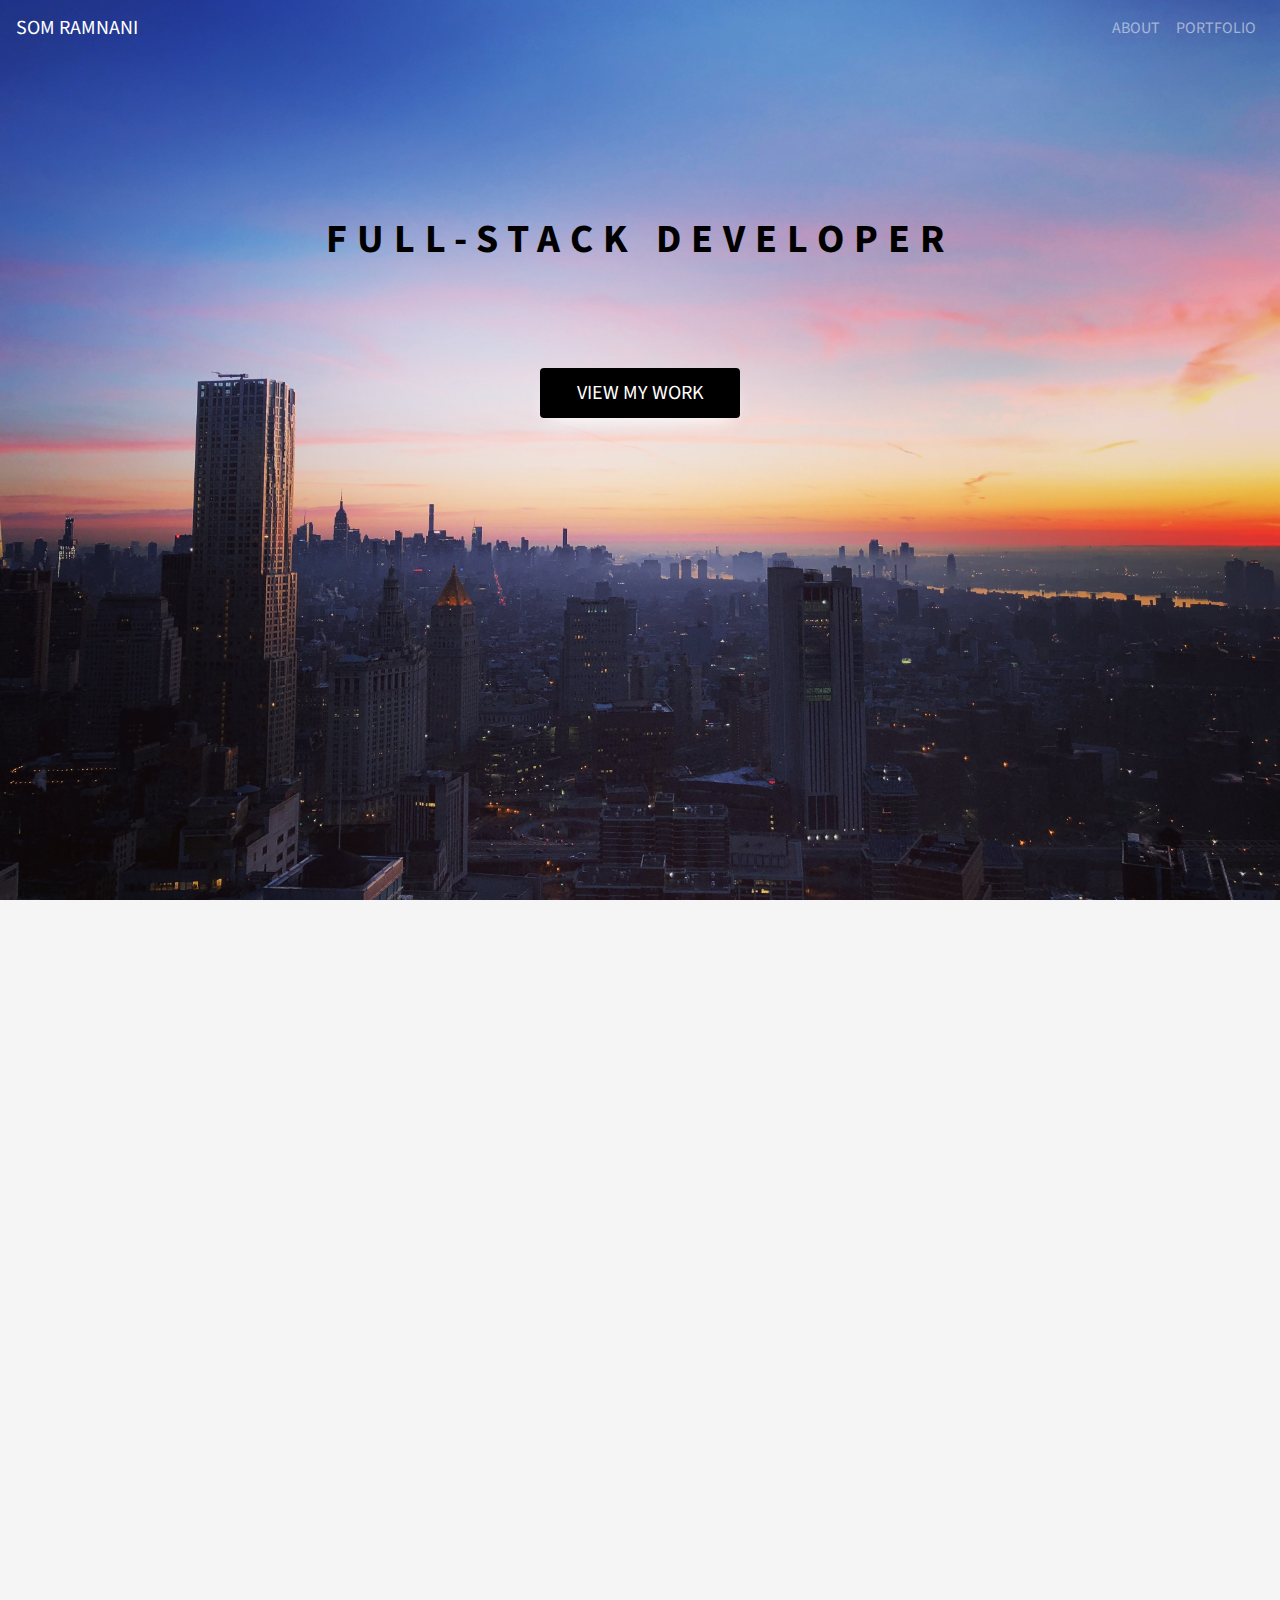
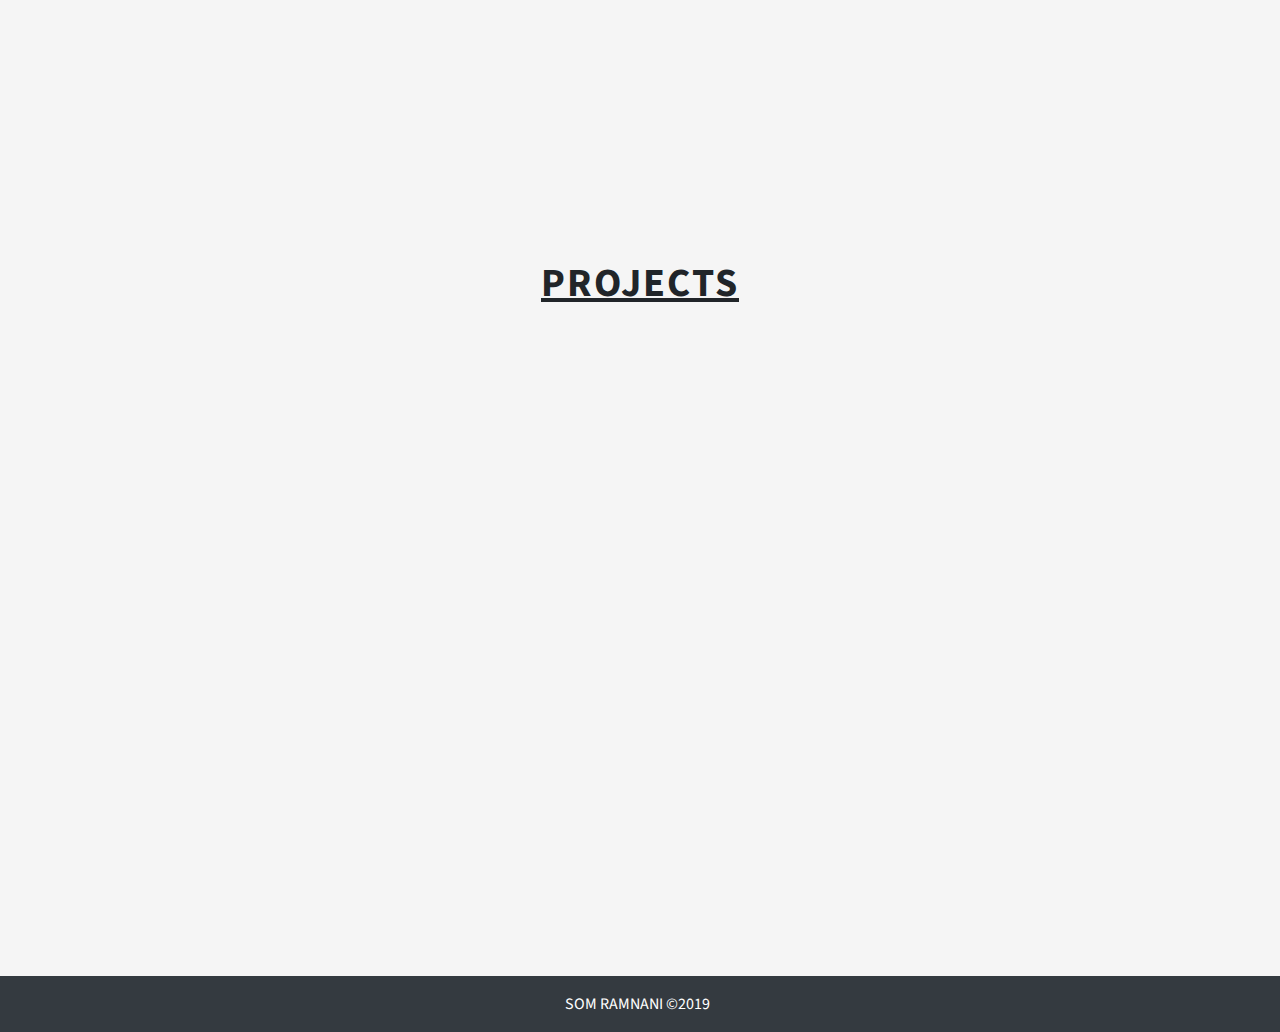
<file: index.html>
<!DOCTYPE html>
<html lang="en">
<head>
    <meta charset="UTF-8">
    <meta name="viewport" content="width=device-width, initial-scale=1.0">
    <meta http-equiv="X-UA-Compatible" content="ie=edge">
    <link rel="icon" href="assets/images/me.jpg">
    <title>Som Ramnani Portfolio</title>

    <!-- **************Bootstrap Links************** -->
    
    <!-- Latest compiled and minified CSS -->
    <link rel="stylesheet" href="https://maxcdn.bootstrapcdn.com/bootstrap/4.0.0/css/bootstrap.min.css" integrity="sha384-Gn5384xqQ1aoWXA+058RXPxPg6fy4IWvTNh0E263XmFcJlSAwiGgFAW/dAiS6JXm" crossorigin="anonymous">
    
    <!-- jQuery library -->
    <script src="https://code.jquery.com/jquery-3.2.1.slim.min.js" integrity="sha384-KJ3o2DKtIkvYIK3UENzmM7KCkRr/rE9/Qpg6aAZGJwFDMVNA/GpGFF93hXpG5KkN" crossorigin="anonymous"></script>
 
    <script src="https://cdnjs.cloudflare.com/ajax/libs/popper.js/1.12.9/umd/popper.min.js" integrity="sha384-ApNbgh9B+Y1QKtv3Rn7W3mgPxhU9K/ScQsAP7hUibX39j7fakFPskvXusvfa0b4Q" crossorigin="anonymous"></script>
   
   <!-- Latest compiled JavaScript -->
   <script src="https://maxcdn.bootstrapcdn.com/bootstrap/4.0.0/js/bootstrap.min.js" integrity="sha384-JZR6Spejh4U02d8jOt6vLEHfe/JQGiRRSQQxSfFWpi1MquVdAyjUar5+76PVCmYl" crossorigin="anonymous"></script>
    
   <!-- Font Awesome Link -->
   <link rel="stylesheet" href="https://use.fontawesome.com/releases/v5.7.2/css/all.css" integrity="sha384-fnmOCqbTlWIlj8LyTjo7mOUStjsKC4pOpQbqyi7RrhN7udi9RwhKkMHpvLbHG9Sr" crossorigin="anonymous">
   
	 <!-- *********************************************************************************** -->
	 
	 <link href="https://fonts.googleapis.com/css?family=Source+Sans+Pro" rel="stylesheet">
	
	 <!-- **************Style Sheets************** -->

	 <!-- Animate.css -->
	 <link rel="stylesheet" href="https://cdnjs.cloudflare.com/ajax/libs/animate.css/3.7.0/animate.min.css">

	 <!-- My Style Sheet -->
	 <link rel="stylesheet" href="assets/css/style.css"> 
	 <link rel="stylesheet" href="assets/css/mobile.css"> 


	 <!-- *********************************************************************************** -->



</head>

<body>



		<!-- NAVBAR -->
		<div class = "background-color top header">
			<nav class="navbar navbar-expand-lg navbar-dark bg-dark bg-transparent bounce animated topnavbar">
				<a class="navbar-brand black" href="#top">SOM RAMNANI</a>
				<button class="navbar-toggler navbar-dark bg-dark" type="button" data-toggle="collapse" data-target="#navbarSupportedContent" aria-controls="navbarSupportedContent" aria-expanded="false" aria-label="Toggle navigation">
					<span class="navbar-toggler-icon"></span>
				</button>
										
				<div class="collapse navbar-collapse" id="navbarSupportedContent">				
					<ul class="navbar-nav ml-auto">
		
						<li class="nav-item">
							<a class="nav-link black"  href="#aboutmesection">ABOUT</a>
						</li>
									
						<li class="nav-item">
							<a class="nav-link" id="black" href="#projects">PORTFOLIO</a>
						</li>
										
						<!-- <li class="nav-item">
							<a class="nav-link" id="black" href=" " id ="navbar-contact">CONTACT</a>
						</li> -->
						
					</ul>
				</div>	
			</nav> 
			<!-- End of NAVBAR -->

			
			<!-- HERO IMAGE -->
			<div class = "text-center homepageContent">
				<h1 id ="pagetitle"> FULL-STACK Developer</h1>
			
				<a href ="https://github.com/somramnani" class="btn-floating btn-tw mx-1 homePageIcons" target ="_blank">		
					<i class="fab fa-github"> </i>
				</a>

				<a href ="https://www.linkedin.com/in/som-ramnani-b1990b14b" target ="_blank" class="btn-floating btn-li mx-1 homePageIcons">
					<i class="fab fa-linkedin-in"> </i>
				</a>

				<a href = "assets/resume/SomRamnaniResume.pdf" target = "_blank" class="btn-floating btn-li mx-1 resumeicon homePageIcons ">
						<i class="fas fa-file"></i>
				</a>
				<a href="mailto:som.ramnani@gmail.com" class=" btn-floating btn-li mx-1 homePageIcons">
						<i class="fas fa-envelope-square "></i>
				</a>

				<button onclick="window.location.href = '#aboutmesection';"  class="btn btn-light" id = "getstartedbutton" >VIEW MY WORK</button>
			</div>	
		</div>
		<!-- End of HERO IMAGE -->


		<!-- About Me Section -->
		<section id = "aboutmesection"  class ="hero-section">
			<h1 class ="text-center pageheaders about displaynone "> ABOUT</h1>
			<div class = "container  about aboutme displaynone aboutmeinfo" >
				<div class = "row ">
					<!-- Picture of Me -->	
					<div class = "col-xs-2  col-lg-6">    
						<img src = "assets/images/me.jpg" alt = "Picture of Som" id = "image" class = "img-responsive center-block">
					</div>
							
					<!-- Bio -->
					<div class = "col-xs-2 col-lg-6 about-page-info">  
					
						<p>A software developer with a passion for technology and ambition to keep growing in programming.
						</p>

						<p>
							I have acquired an Associate’s degree in Web Development. Over the past few years, I have gained experience in Web Development at Fairleigh Dickinson University, 
							Bergen Community College, and the Rutgers Coding Bootcamp. This really allowed me to further develop my skills in HTML, CSS and JavaScript.
							I have always had an interest in technology. I enjoy learning new languages and frameworks and am always looking for ways to improve my knowledge.
						</p>

						<p>
							The combination of my education and passion for technology contributes to my confidence in hardware, software, and programming.
						</p>
						
						<!-- Skills logo -->
						<div class="row">
							<div class = "col-sm-2 text-center" >
								<img src = "assets/images/HTML5.png" class= "skillsimages img-responsive" id = "html5image">
							</div>
							
							<div class = "col-sm-2 text-center">
									<img src = "assets/images/css3.svg" class= "skillsimages img-responsive" id = "css3image">
							</div>

							<div class = "col-sm-2 text-center">
									<img src = "assets/images/js5.png" class= "img-responsive skillsimages" id = "js5image">
							</div>

							<div class = "col-sm-2 text-center">
									<img src = "assets/images/nodejs.png" class= "img-responsive skillsimages" id = "js5image">	
							</div>
							
						</div>

					</div>				
				</div>
			</div>

			<!-- Arrow down button -->
			<div class ="text-center animated pulse infinite displaynone arrowbutton">
				<div>
				<a href = "#projectssection" id = "arrowdown">
					<i class="fas fa-angle-double-down aboutpagearrowdown" ></i>
				</a>
			</div>

		</div>	
	</section>

		<!-- Projects Sections -->
		<section id = "projectssection">
			<div class="codeparralax img-responsive " > 
				<div class ="text-center animated arrowdiv pulse infinite">
					<a href = "#projects"   id = "arrowdown">
						<i class="fas fa-angle-double-down projectspagearrow  " ></i>
					</a>
						
				</div>
			</div>
		</section>

		<section class = "hero-section projectcontainer " >
			<h1 class="text-center " id = "projects" >PROJECTS</h1>
			<!-- <ul class = "text-center projectsbullets">
				<li>
					<button onclick ="myFunction()" class = "portfolioNavBar">ALL</button>
				</li>

				
				<li>
					<button onclick ="myFunction()" class = "portfolioNavBar">JAVASCRIPT/JQUERY</button>
				</li>

				<li>
					<button onclick ="myFunction()" class = "portfolioNavBar">NODE</button>
				</li>
			</ul> -->

			<div class="container portfoliocontainer displaynone  ">
				<div class="row  ">
				
					<!-- Project 1 -->
					<div class="col-sm-3 col-md-2 project1">
						<div id = "projectimage1">
								
							<div class="card galleryimage projectimage1 img-responsive " >
									<img class="card-img-top projectimage" src="assets/images/rps.jpg">
									
									<div class="card-body">
										<h4 class="card-title">Date Night</h4>
										<p class="card-text">A web app that assists the average person in searching for multiple activities in a given location.</p>
										
									</div>

									<ul class="list-group list-group-flush">
										<li class="list-group-item "> <strong>Languages/Tools Used </strong>
											<p>HTML5, CSS3, JavaScript, JSON, AJAX & Firebase </p>
										</li>
						
									</ul>

									<div class="card-body ">
											<a href="https://github.com/somramnani/Date-Night"  class="card-link text-center"  target = "_blank">GitHub</a>
											<a href="https://somramnani.github.io/Date-Night/" class="card-link text-center" target = "_blank" >Website</a>
										</div>
								
							</div>
						</div>
					</div>
					<!--  End of Project 1 -->


					<!--Project 2 -->
					<div class="col-sm-3 col-md-2 project2">
						<div>
							<div class="card galleryimage projectimage2  img-responsive " >
									<img class="card-img-top projectimage projectimage2" src="assets/images/camera.jpg">
								
									<div class="card-body">
											<h4 class="card-title">Demarest Pizzeria</h4>
											<p class="card-text project2text">A simple responsive website for a local Pizzeria.</p>
									
											
										</div>
	
										<ul class="list-group list-group-flush">
											<li class="list-group-item "> <strong>Languages/Tools Used </strong>
												<p>HTML5, CSS3, Bootstrap, JavaScript </p>
											</li>
							
										</ul>
	
										<div class="card-body ">
												<a href="https://github.com/somramnani/Demarest-Pizzeria" class="card-link" target = "_blank" >GitHub</a>
												<a href="https://somramnani.github.io/Demarest-Pizzeria/" class="card-link" target = "_blank" >Website</a>
										</div>
							
								</div>
						</div>
					</div>
					<!-- End of Project 2-->

				<!--Project 3 -->
				<div class="col-sm-3  project3">
					<div id = " ">
						<div class="card galleryimage projectimage3  img-responsive" >
							<img class = "card-img-top" src = "assets/images/crystals.jpg">
							
							<div class="card-body">
									<h4 class="card-title">Crystal Collector</h4>
									<p class="card-text">A game where the player has to guess the numbers with Crystals.</p>
								</div>

								<ul class="list-group list-group-flush">
									<li class="list-group-item "> <strong>Languages/Tools Used </strong>
										<p>HTML5, CSS3, Bootstrap, JavaScript & JQuery </p>
									</li>
					
								</ul>

								<div class="card-body ">
										<a href="https://github.com/somramnani/crystals-collector"  target = "_blank" class="card-link">GitHub</a>
										<a href="https://somramnani.github.io/crystals-collector/" class="card-link" target = "_blank" >Website</a>
								</div>

							</div>
						</div>
					</div>

				</div>		
				<!-- End of Project 3-->
		
			</div>
		</div>	
	</section>

	
	<!-- Footer -->	
	<footer class="page-footer font-small navbar-dark bg-dark ">						
		<!-- Copyright -->
			<div class="footer-copyright text-center py-3">
				SOM RAMNANI ©2019 
				<a href="mailto:som.ramnani@gmail.com" class="">
						<i class="fas fa-envelope-square emailicon"></i>
				</a>
			
			</div>  
				
	</footer>

	<script src="assets/javascript/logic.js"></script>
</body>
</html>
</file>
<file: assets/css/style.css>
/* General Styles
========================================================================== */ 
	  html {
		  scroll-behavior: smooth;
    }
    body{
      margin: 0;
      padding: 0;
    }
  
    html, body{
      height: 100%;
      margin: 0;
      padding: 0;
      font-family: 'Source Sans Pro', sans-serif;
      background-color: #f5f5f5;
    }

    .projectsbullets{
     list-style-type: none;
     
     
    }
    .projectsbullets li{
      display: inline;
      padding: 20px;
    }

    .portfolioNavBar{
           
        background-color: Transparent;
        background-repeat:no-repeat;
        border: none;
        cursor:pointer;
        overflow: hidden;        
    }
    
  

   
     a{
      text-decoration: none;
    }
     
    a:hover {
      text-decoration: none;
      
    }

    .container{

      position: relative
    
    }
    .aboutme{
      background-color: white; 
    }

    #maincontent {
      padding-bottom: 7em;
    }

    .about{
      transform: translateY(1em);
    }

    /* Border for each page */
    .border{
      padding: 40px;
    }


    /* Middle content background image */
    .background-color{
      
      
      background-image: url("../images/joe-taylor-641989-unsplash.jpg");
      background-repeat: no-repeat; /* Do not repeat the image */
      background-size: cover;
      height: 100vh;
      background-attachment: fixed;
      background-position: center;
      opacity: 1;

    }
    

    .homepageContent{
      transform: translateY(10em);
      text-transform: uppercase;
    }

    .about-page-info{
      transform: translateY(2em);
      padding-bottom: 5em;
		}
		
    
		.hero-section{
      padding-bottom: 10em;

		
		  background-size: cover;
    }

    #aboutmesection{      
      background-color: #f5f5f5;
    }

    .pageheaders{
      padding-top:2em;
      padding-bottom: 1em;
    }
 

    .displaynone{
      display:none;
    }

    #projects{
      padding-bottom: 0.5em;
      padding-top: 2em;
    }

    .projectcontainer{
      padding-bottom: 40em;
    }

    .galleryimage{
      background-image: url();
    
      /* width: 22.5rem; 
      height: 16rem; */
      width: 391px; 
      height: auto;
   
      display: inline-block 
    }

    .projectimage{
      height: 259px;
    }


    /* .projectimage1{
      background-image: url("../images/rps.jpg");
      background-repeat: no-repeat; /* Do not repeat the image  */
      /* background-size: cover;
    } */ 

    /* .projectimage2{
      background-image: url("../images/camera.jpg");
      background-repeat: no-repeat; /* Do not repeat the image */
      /* background-size: cover;
    } */ 

    /* .projectimage3{
      background-image: url("../images/blockchain.jpg");
      background-repeat: no-repeat; /* Do not repeat the image */
      /* background-size: cover; */
    /*  */
    .cardtext1{
      color: white;
    }
    
    .project2{
      padding-left: 14em;
    }

    .project3{
      padding-left: 24em;
    }


    /* .project2{
      padding-left: 15em;
      
    }

  
    } */


    .card-title, .card-text{
      position: relative
    }

  .card-footer {
    background-color: rgba(0,0,0,.0);
    text-align: center; 
  }
  
  .viewwebsite{
    color: black;
  }

  .emailicon{
    color: white;
    padding-left: 5px;
  }

  .project2text{
    padding-bottom: 24px;
  }


  




    
/* ========================================================================== */ 
    


/* Navigation Styles
========================================================================== */ 

  .nav-item{
    float: right;
  }

  #navbar-contact{
    border: 1px solid white;
  }
/* ========================================================================== */ 


/* Header Styles
========================================================================== */ 
  #pagetitle{
    font-weight: bolder;
    letter-spacing: 10px;
    color: black;
    text-decoration: none;
  }
  h1{
    font-weight: bold;
    text-decoration: underline;
    letter-spacing: 2px;
    
    
  }
/* ========================================================================== */



/* Image Styles
========================================================================== */ 

  #image{
		width: 66%;
    height: auto;
    padding: 20px;
  }
  
  .portfolioimages{
    padding-bottom: 40px;
  }
  
  /* Portfolio parralax image */
	.codeparralax{
		background-image: url("../images/great.jpg");
    height: 720px; 

  /* Create the parallax scrolling effect */
    background-attachment: fixed;
    background-position: center;
    background-repeat: no-repeat;
    background-size: cover;
    }

    .skillsimages{
      width: auto;
      height: 120px;
      padding: 10px;
    }
    #css3image{
      padding-right: 10px;

    }

    .cardimg{
      width:286px;
      height: 180px;
    }

    .projectimage1:a{
      transition-duration: 5s;
    }
     
/* ========================================================================== */ 



/* Animation Styles
========================================================================== */ 


  .animated{ 
    -webkit-animation-fill-mode: both;
    -moz-animation-fill-mode: both;
    -ms-animation-fill-mode: both; 
    -o-animation-fill-mode: both;
    animation-fill-mode: both;
    -webkit-animation-duration: 2s;
    -moz-animation-duration: 2s;
    -ms-animation-duration: 2s;
    -o-animation-duration: 2s;
    animation-duration: 1s;
  }  

  .aboutmeanimation { 
    -webkit-animation-fill-mode: both;
    -moz-animation-fill-mode: both;
    -ms-animation-fill-mode: both; 
    -o-animation-fill-mode: both;
    animation-fill-mode: both;
    -webkit-animation-duration: 3s;
    -moz-animation-duration: 3s;
    -ms-animation-duration: 3s;
    -o-animation-duration: 3s;
    animation-duration: 3s;
  } 

  .opacity{
    opacity: 0.1;
  }
  
/* ========================================================================== */ 


/* Button Styles
========================================================================== */
  .homePageIcons{
    font-size: 4em;
    color: black;
    padding: 10px;
  }

  .resumeicon{
    font-size: 3.6em;
    color: black;
  } 
  
  .homePageIcons:hover, .resumeicon:hover{
    color: white;
  }


  #getstartedbutton{
    display: block; 
    margin: 0 auto; 
    border-radius: 4px;
    background-color:black;
    border: none;
    color: #fff;
    text-align: center;
    font-size: 20px;
    padding: 10px;
    width: 200px;
    transition: all 0.5s;
    cursor: pointer;
    box-shadow: 0 10px 20px -8px white;
  }

  #getstartedbutton{  
    cursor: pointer;
    position: relative;
    transition: 0.5s;
  }

  #getstartedbutton:after {
    content: '»';
    font-size: 30px;
    position: absolute;
    opacity: 0;  
    top: 1px;
    right: -2px;
    transition: 0.5s;
  } 

  #getstartedbutton:hover{
    padding-right: 30px;
    padding-left:15px;
  } 

  #getstartedbutton:hover:after {
    opacity: 1;
    right: 10px;
  } 

  .pulse{
    width: 97%;
    height: 100%;
  }

  .aboutpagearrowdown{
    transform: translate(1em,.6em);
    font-size: 2em;
    color: black;
   }

   .projectspagearrow{
    font-size: 2em;
    color: white;
    transform: translateY(20.8em);
  }





/* ========================================================================== */ 


/* Footer Styles
========================================================================== */ 
  footer{
    /* background-color: #3A3535; */
    color: white;
		padding: 0px;
    width: 100%;  
   
  }

/* ========================================================================== */ 


.center-block {
    display: block;
    margin-left: auto;
    margin-right: auto;
 }
</file>
<file: assets/css/mobile.css>
/* General Mobile Styles
========================================================================== */
  @media only screen and (max-width : 768px) {
  
    .project2, .project3{
      padding-top: 1em;
      padding-left: 1em;
    }

    .homePageIcons{
      font-size: 2.5em;
    }
   

    .aboutpagearrowdown, .projectspagearrow{
      visibility:hidden;
    }

    .codeparralax{
      height: 100em;
    }  
  }

/* ========================================================================== */  


/* Specific Phone Mobile Styles
========================================================================== */
/* iPhone 5/SE */
@media (min-width:320px) and (max-width:320px) {
    
  html{
    width: 120%;
    height: 120%;
  }
  
  .project1 , .project2, .project3{
    padding-left: .5em;
  }


  .background-color{
    height: 110%;
  }



}  

/* Galaxy S5 */
  @media (min-width:360px) and (max-width:360px) {
    
    html{
      width: 110%;
    }

    .background-color{
      height: 110%;
    }

   

   

  }

  /* iPhone 6/7/8 */
  @media only screen and (min-width : 375px) and (max-width : 667px) { 

    .project1, .project2, .project3{
      padding-left: 0em;
    }
    
  
  }

  /* iPhone 6,7, & Plus */
  @media only screen  and (min-width : 414px) and (max-width : 736px) {
    .project1, .project2, .project3{
      padding-left: 1.4em;
    }
  }
  


  /* iPad */
  @media only screen and (min-width : 768px) and (max-width : 768px)   {
    
    .abooutmesection{
      height: 150em;  
    }

    .aboutmeinfo{
      font-size: 1.5em;
    }

    .homepageContent{
      transform: translateY(15em);
    }
    .project1{
      transform: translateX(7em);
    }
    .project2{
      padding-top: 40em;
    }
    .project3{
      padding-top: 80em;
      transform: translateX(-7em)
      
    }

  
  }




/* ========================================================================== */
</file>
